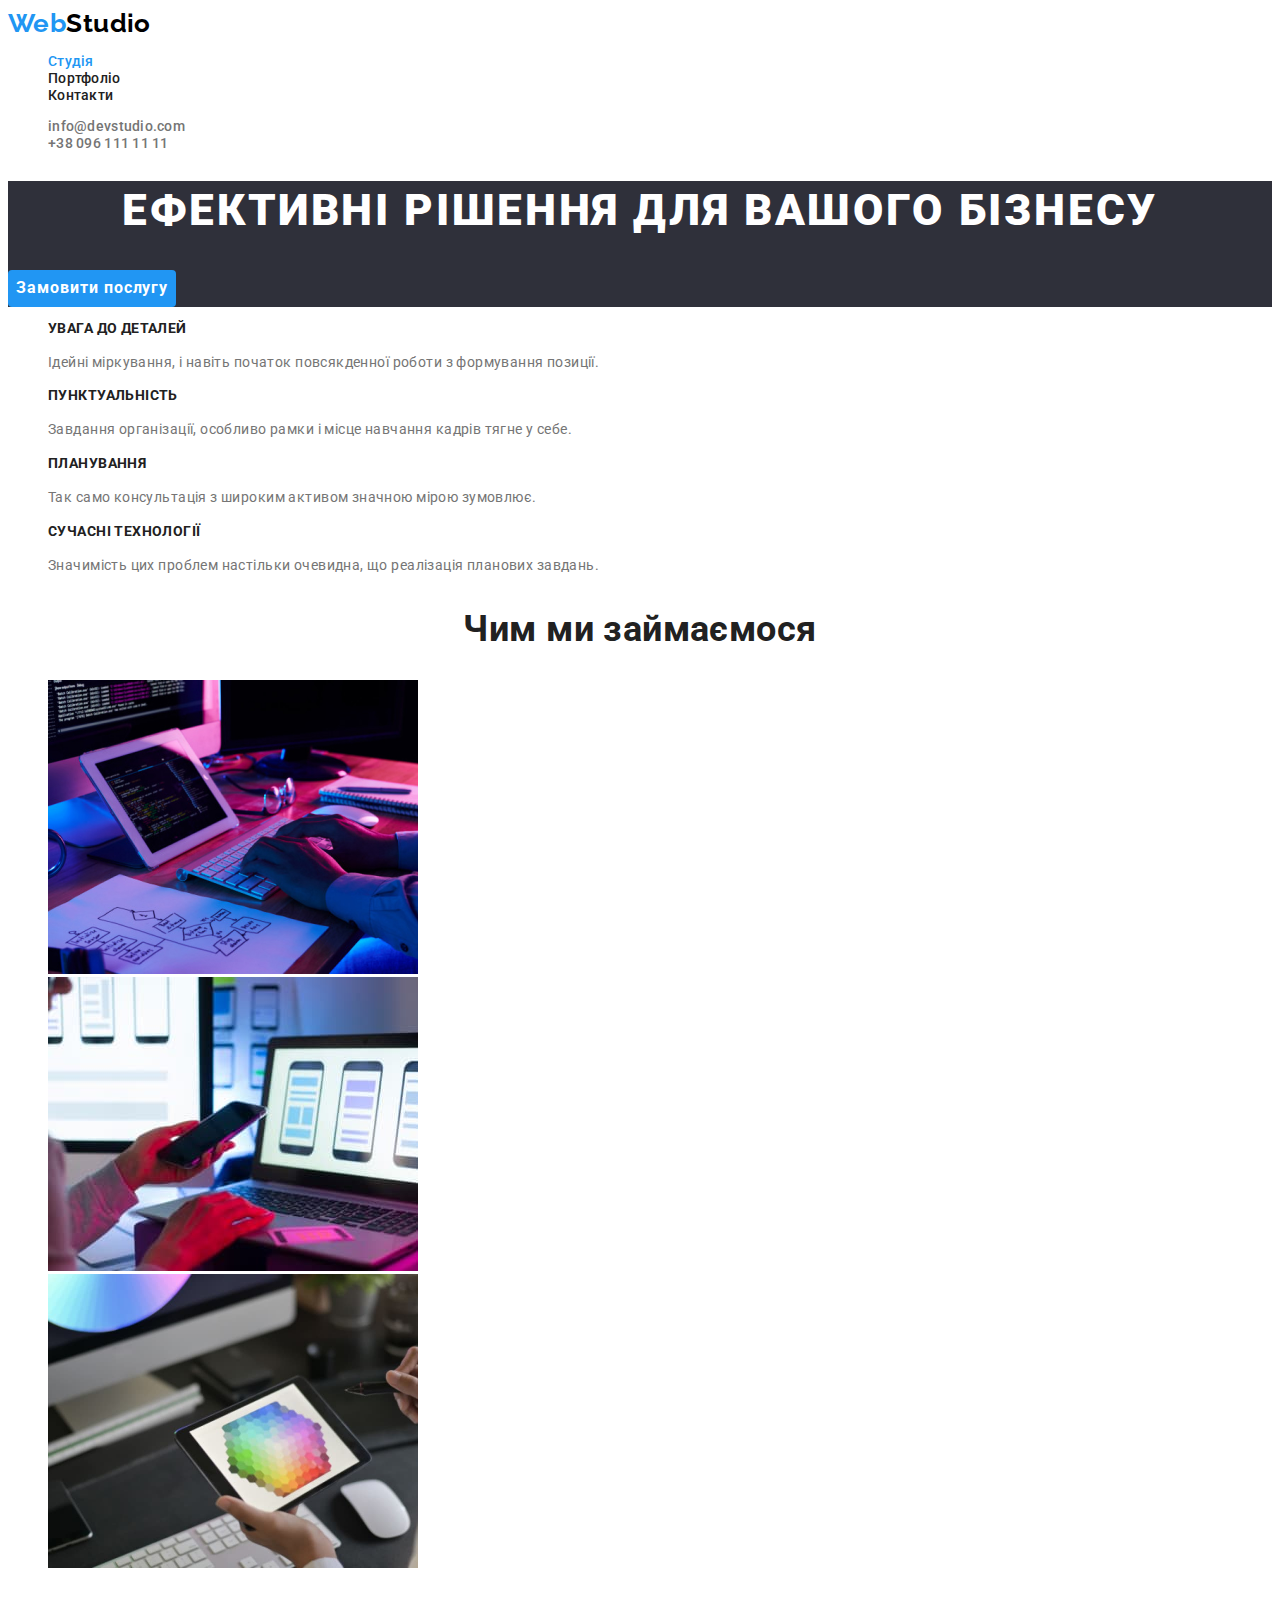
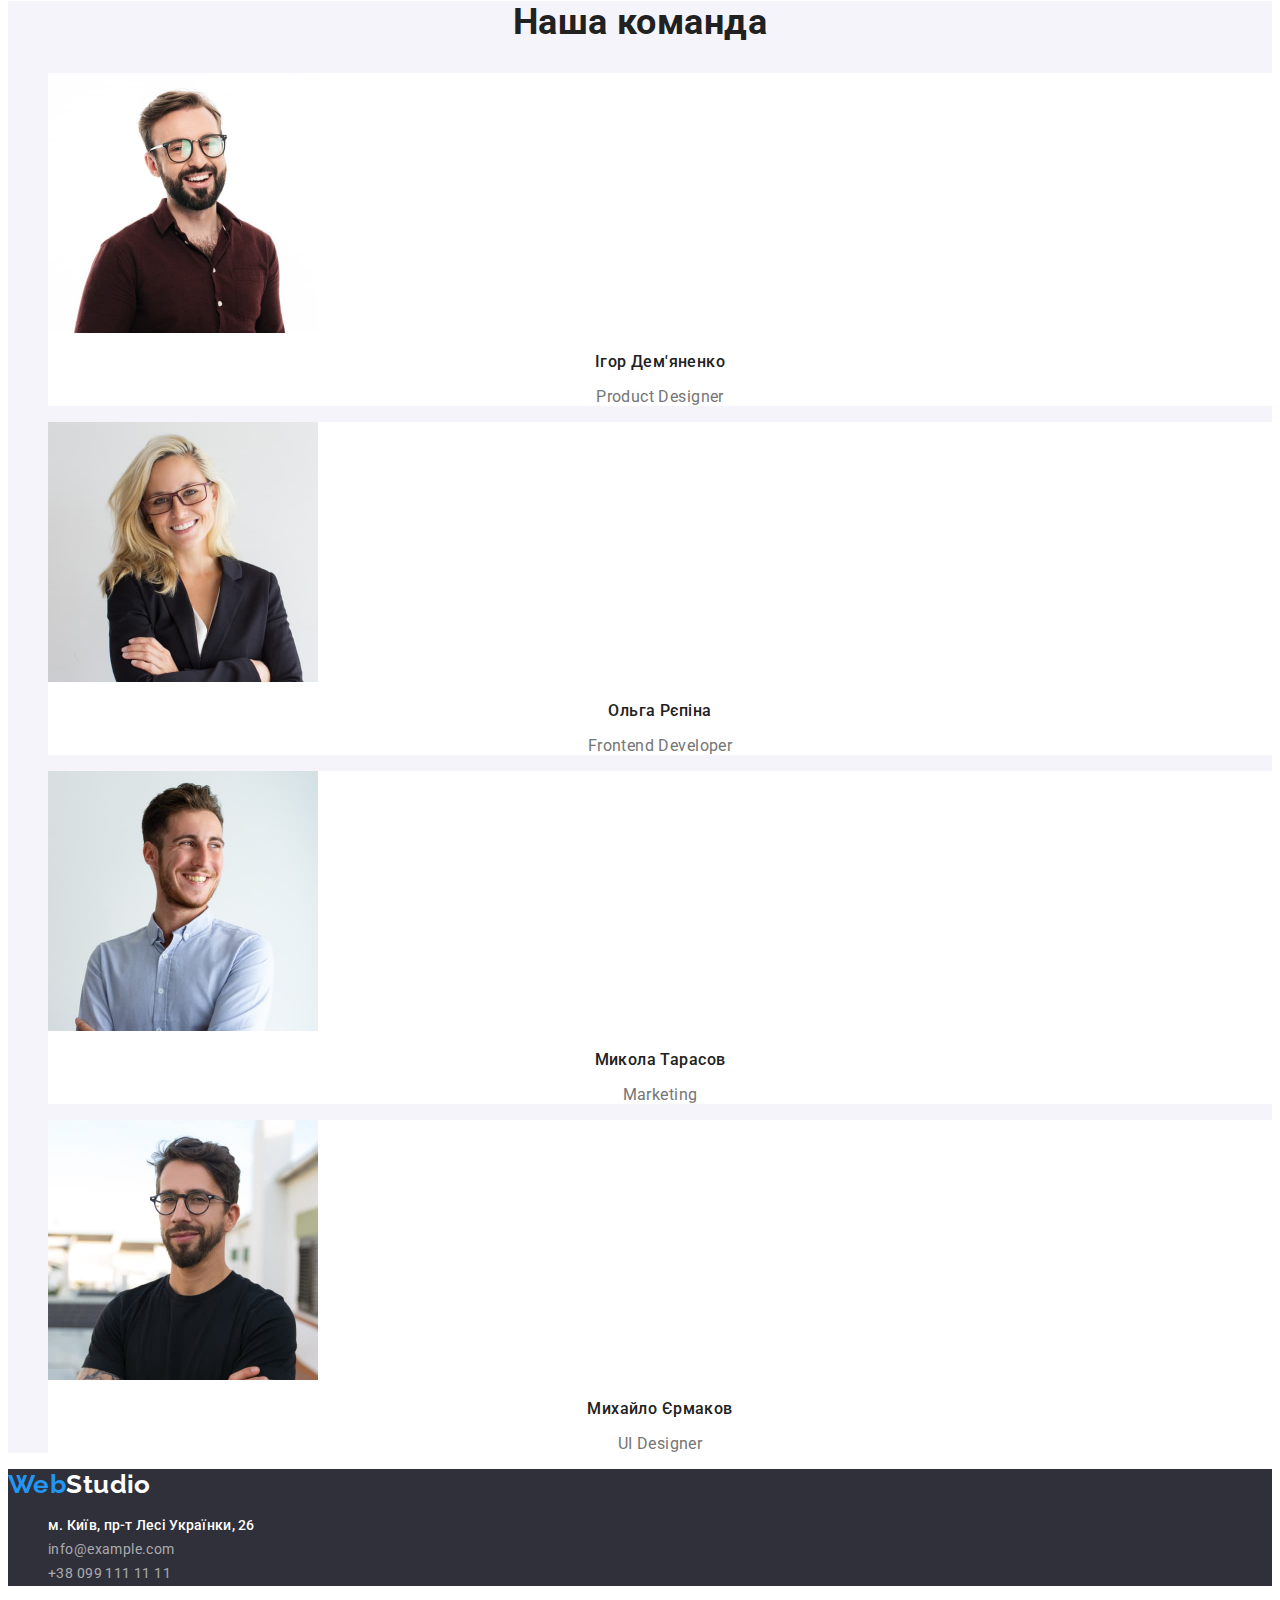
<file: index.html>
<!DOCTYPE html>
<html lang="uk">
  <head>
    <meta charset="UTF-8" />
    <meta http-equiv="X-UA-Compatible" content="IE=edge" />
    <meta name="viewport" content="width=device-width, initial-scale=1.0" />
    <title>Web-studio</title>
    <link rel="preconnect" href="https://fonts.googleapis.com" />
    <link rel="preconnect" href="https://fonts.gstatic.com" crossorigin />
    <link
      href="https://fonts.googleapis.com/css2?family=Raleway:wght@700&family=Roboto:wght@400;500;700;900&display=swap"
      rel="stylesheet"
    />
    <link rel="stylesheet" href="./css/styles.css" />
  </head>

  <body>
    <header class="page-header">
      <nav class="page-nav">
        <a class="link link-logo" href="./index.html" lang="en"
          >Web<span class="link-logo-wrap">Studio</span></a
        >

        <ul class="list menu">
          <li>
            <a class="link menu-link current" href="./index.html">Студія</a>
          </li>
          <li>
            <a class="link menu-link" href="./portfolio.html">Портфоліо</a>
          </li>
          <li><a class="link menu-link" href="#">Контакти</a></li>
        </ul>
      </nav>

      <ul class="list">
        <li>
          <a class="link menu-link-mail" href="mailto:info@devstudio.com"
            >info@devstudio.com</a
          >
        </li>
        <li>
          <a class="link menu-link-tel" href="tel:+380961111111"
            >+38 096 111 11 11</a
          >
        </li>
      </ul>
    </header>

    <main>
      <!--Hero-->
      <section class="hero-section">
        <h1 class="hero-title">Ефективні рішення для вашого бізнесу</h1>
        <button class="modal-btn" type="button">Замовити послугу</button>
      </section>

      <!--Особливості-->

      <section>
        <h2 hidden>Особливості</h2>

        <ul class="list">
          <li>
            <h3 class="hidden-section-title">Увага до деталей</h3>
            <p class="section-description">
              Ідейні міркування, і навіть початок повсякденної роботи з
              формування позиції.
            </p>
          </li>

          <li>
            <h3 class="hidden-section-title">Пунктуальність</h3>
            <p class="section-description">
              Завдання організації, особливо рамки і місце навчання кадрів тягне
              у себе.
            </p>
          </li>

          <li>
            <h3 class="hidden-section-title">Планування</h3>
            <p class="section-description">
              Так само консультація з широким активом значною мірою зумовлює.
            </p>
          </li>

          <li>
            <h3 class="hidden-section-title">Сучасні технології</h3>
            <p class="section-description">
              Значимість цих проблем настільки очевидна, що реалізація планових
              завдань.
            </p>
          </li>
        </ul>
      </section>

      <!--Чим займаємося-->

      <section>
        <h2 class="section-title">Чим ми займаємося</h2>

        <ul class="list">
          <li>
            <img
              src="./images/comp.jpg"
              alt="Працівник за комп'ютером"
              width="370"
              height="294"
            />
          </li>

          <li>
            <img
              src="./images/phone.jpg"
              alt="Працівник з телефоном"
              width="370"
              height="294"
            />
          </li>

          <li>
            <img
              src="./images/tablet.jpg"
              alt="Працівник з планшетом"
              width="370"
              height="294"
            />
          </li>
        </ul>
      </section>

      <!--Команда-->

      <section class="team">
        <h2 class="section-title">Наша команда</h2>

        <ul class="list">
          <li class="list-item">
            <img
              src="./images/team-card-1.jpg"
              alt="Ігор Дем'яненко"
              width="270"
              height="260"
            />
            <h3 class="employee-name">Ігор Дем'яненко</h3>
            <p class="employee-position" lang="en">Product Designer</p>
          </li>

          <li class="list-item">
            <img
              src="./images/team-card-2.jpg"
              alt="Ольга Рєпіна"
              width="270"
              height="260"
            />

            <h3 class="employee-name">Ольга Рєпіна</h3>
            <p class="employee-position" lang="en">Frontend Developer</p>
          </li>

          <li class="list-item">
            <img
              src="./images/team-card-3.jpg"
              alt="Микола Тарасов"
              width="270"
              height="260"
            />

            <h3 class="employee-name">Микола Тарасов</h3>
            <p class="employee-position" lang="en">Marketing</p>
          </li>

          <li class="list-item">
            <img
              src="./images/team-card-4.jpg"
              alt="Михайло Єрмаков"
              width="270"
              height="260"
            />

            <h3 class="employee-name">Михайло Єрмаков</h3>
            <p class="employee-position" lang="en">UI Designer</p>
          </li>
        </ul>
      </section>
    </main>

    <footer class="footer-section">
      <!--Контакти-->
      <a class="link link-logo" href="./index.html" lang="en"
        >Web<span class="link-logo-wrap-footer">Studio</span></a
      >

      <address>
        <ul class="list">
          <li>
            <a
              class="link menu-link firm-address"
              href="https://goo.gl/maps/1NvSNUqXWr73BQwe9"
              target="_blank"
              rel="noopener noreferrer nofollow"
            >
              м. Київ, пр-т Лесі Українки, 26</a
            >
          </li>

          <li>
            <a class="link menu-link-footer" href="mailto:info@example.com"
              >info@example.com</a
            >
          </li>
          <li>
            <a class="link menu-link-footer" href="tel:+380991111111"
              >+38 099 111 11 11</a
            >
          </li>
        </ul>
      </address>
    </footer>
  </body>
</html>
</file>
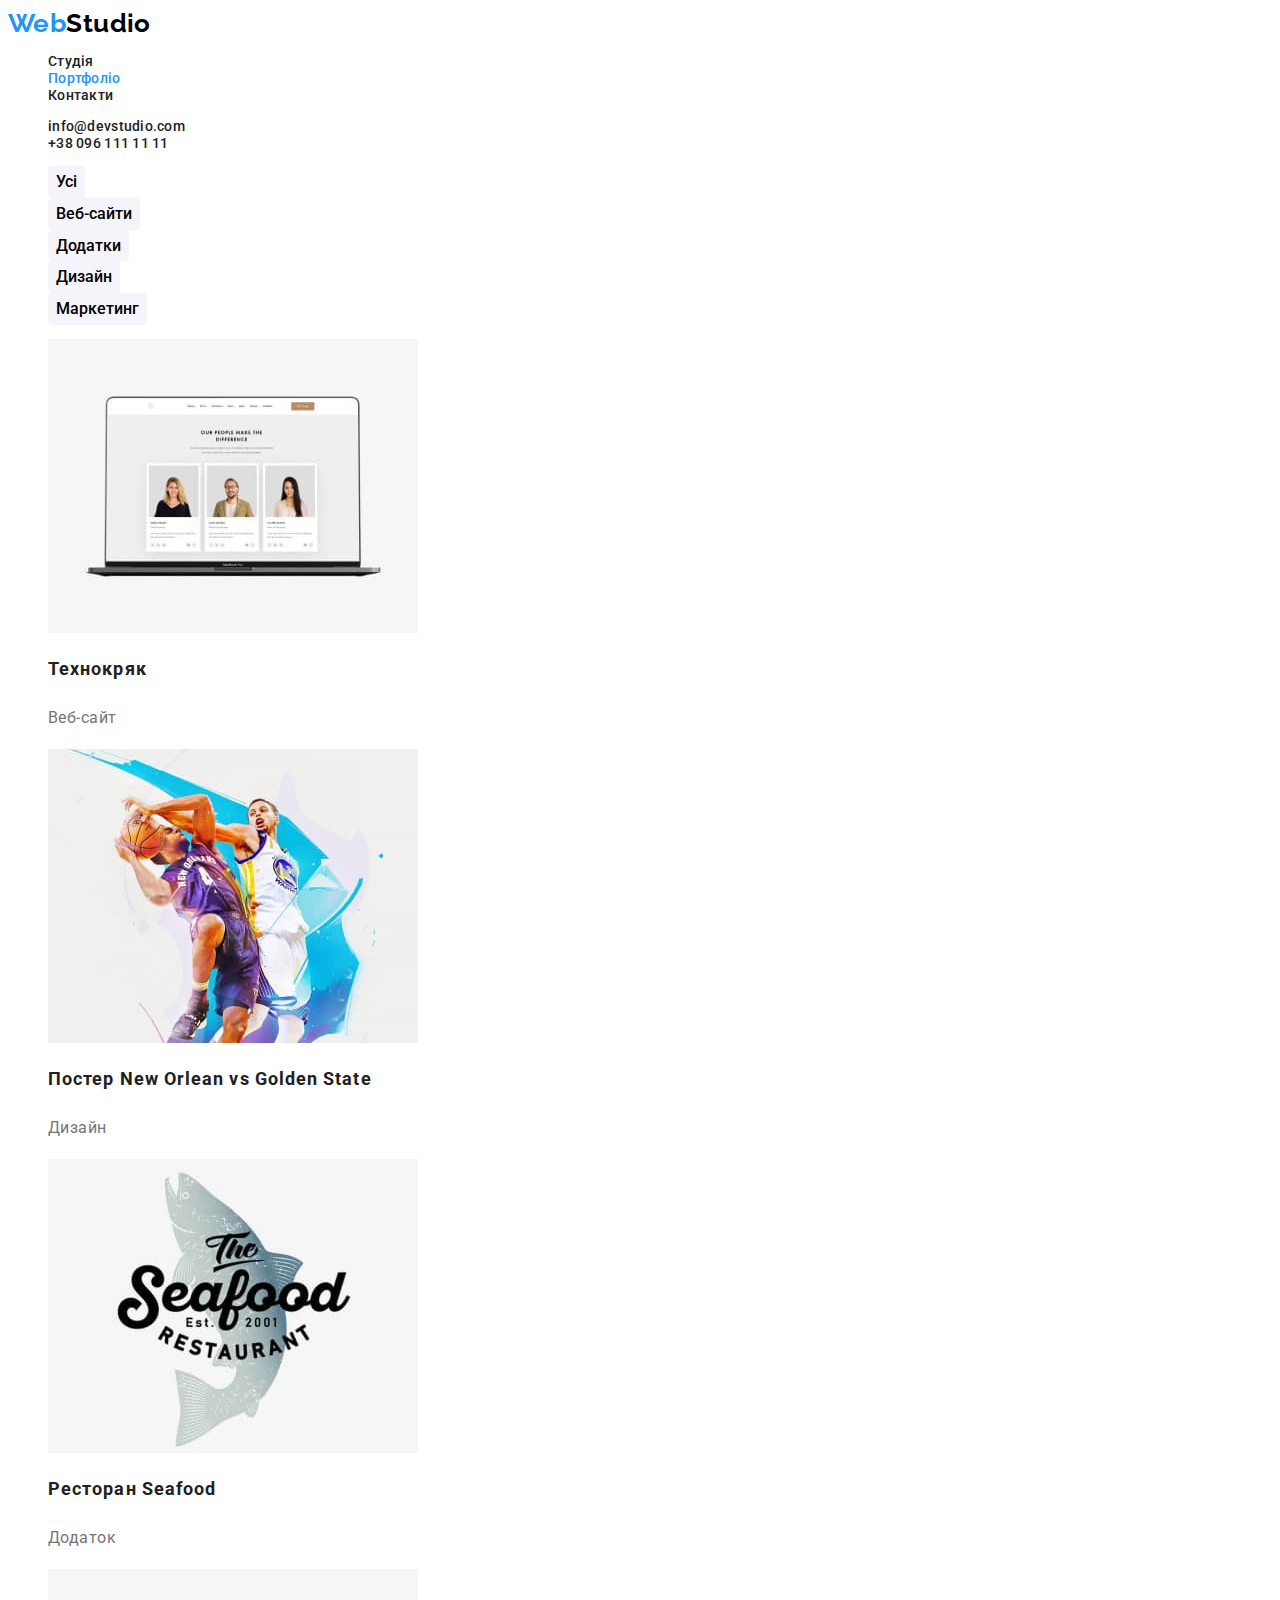
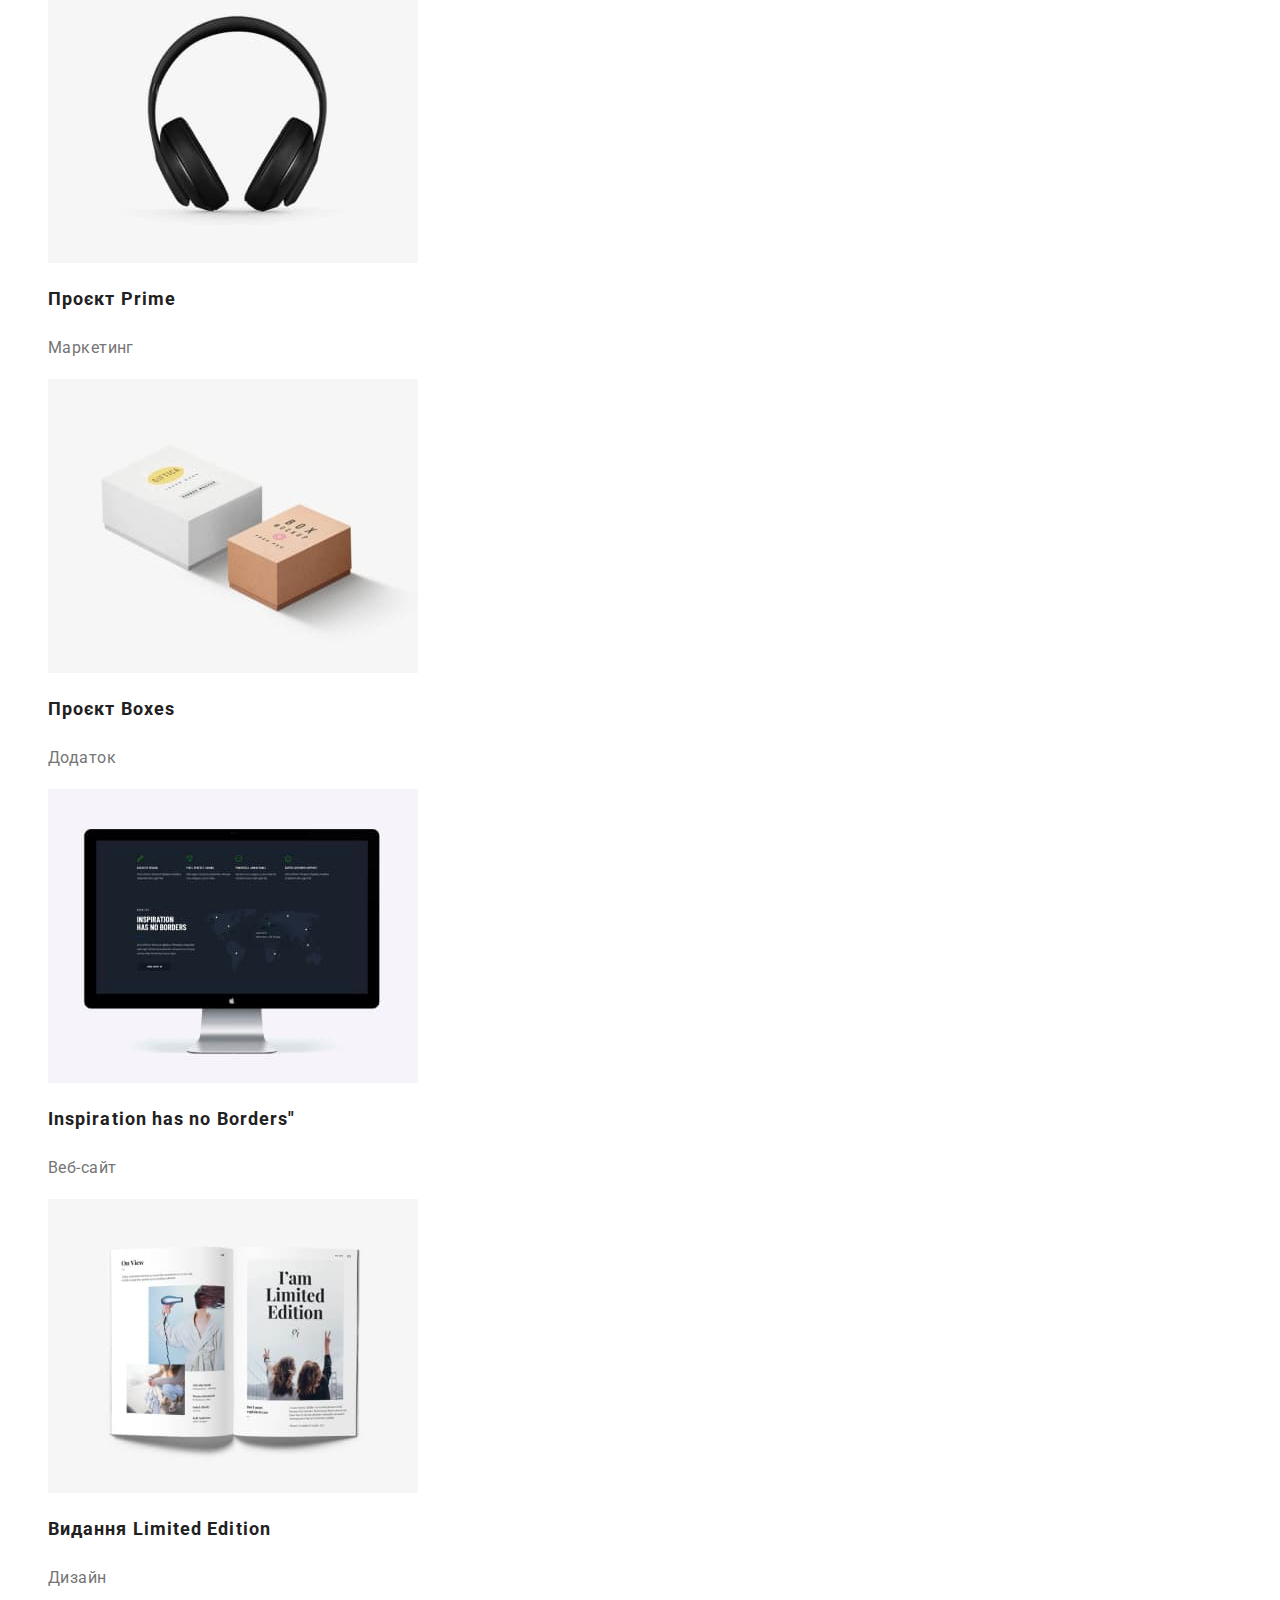
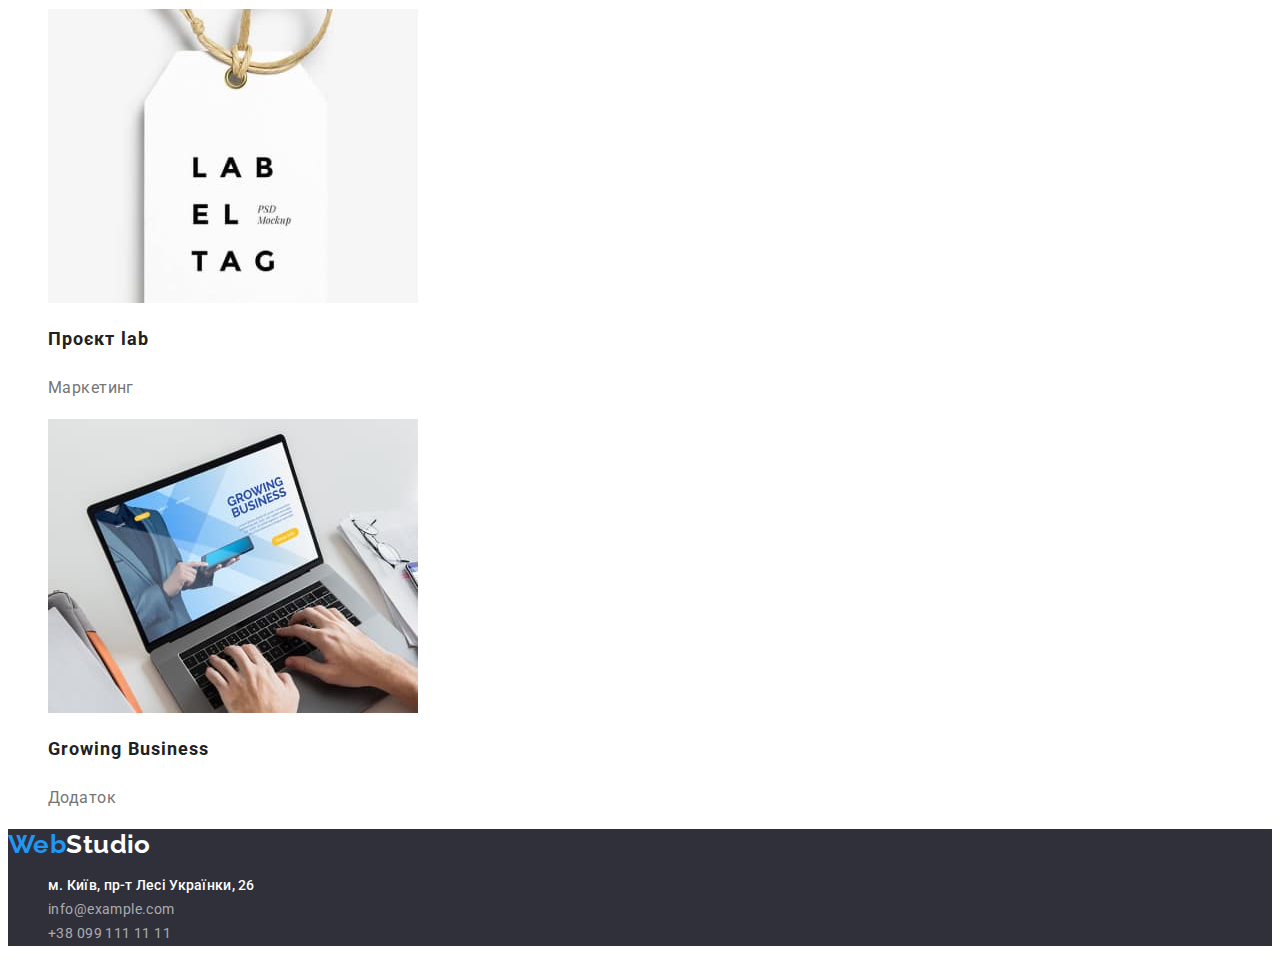
<file: portfolio.html>
<!DOCTYPE html>
<html lang="uk">

<head>
  <meta charset="UTF-8" />
  <meta http-equiv="X-UA-Compatible" content="IE=edge" />
  <meta name="viewport" content="width=device-width, initial-scale=1.0" />
  <title>Portfolio</title>
  <link rel="preconnect" href="https://fonts.googleapis.com" />
  <link rel="preconnect" href="https://fonts.gstatic.com" crossorigin />
  <link href="https://fonts.googleapis.com/css2?family=Raleway:wght@700&family=Roboto:wght@400;500;700;900&display=swap"
    rel="stylesheet" />
  <link rel="stylesheet" href="./css/styles.css">

</head>

<body>
  <header class="page-header">
    <nav class="page-nav">
      <a class="link link-logo current" href="./index.html" lang="en">Web<span class="link-logo-wrap">Studio</span></a>

      <ul class="list menu">
        <li><a class="link menu-link" href="./index.html">Студія</a></li>
        <li>
          <a class="link menu-link current" href="./portfolio.html">Портфоліо</a>
        </li>
        <li><a class="link menu-link" href="#">Контакти</a></li>
      </ul>
    </nav>

    <ul class="list">
      <li>
        <a class="link menu-link menu-link-on-light-theme" href="mailto:info@devstudio.com">info@devstudio.com</a>
      </li>
      <li>
        <a class="link menu-link menu-link-on-light-theme" href="tel:+380961111111">+38 096 111 11 11</a>
      </li>
    </ul>
  </header>

  <main>
    <section>
      <h1 hidden>Портфоліо</h1>
      <ul class="list">
        <li><button class="portfolio-btn" type="button">Усі</button></li>
        <li>
          <button class="portfolio-btn" type="button">Веб-сайти</button>
        </li>
        <li><button class="portfolio-btn" type="button">Додатки</button></li>
        <li><button class="portfolio-btn" type="button">Дизайн</button></li>
        <li>
          <button class="portfolio-btn" type="button">Маркетинг</button>
        </li>
      </ul>

      <ul class="list">
        <li>
          <a class="link" href="#">
            <img src="./images/screen.jpg" alt="Фото на екрані" width="370" height="294" />
            <h2 class="portfolio-list-title">Технокряк</h2>
            <p class="portfolio-list-description">Веб-сайт</p>
          </a>
        </li>
        <li>
          <a class="link" href="#">
            <img src="./images/basketball.jpg" alt="Баскетбол" width="370" height="294" />
            <h2 class="portfolio-list-title">
              Постер <span lang="en">New Orlean vs Golden State</span>
            </h2>
            <p class="portfolio-list-description">Дизайн</p>
          </a>
        </li>
        <li>
          <a class="link" href="#">
            <img src="./images/logo.jpg" alt="Логотип" width="370" height="294" />
            <h2 class="portfolio-list-title">
              Ресторан <span lang="en">Seafood</span>
            </h2>
            <p class="portfolio-list-description">Додаток</p>
          </a>
        </li>
        <li>
          <a class="link" href="#">
            <img src="./images/headphone.jpg" alt="Навушники" width="370" height="294" />
            <h2 class="portfolio-list-title">
              Проєкт <span lang="en">Prime</span>
            </h2>
            <p class="portfolio-list-description">Маркетинг</p>
          </a>
        </li>
        <li>
          <a class="link" href="#">
            <img src="./images/boxes.jpg" alt="Коробки" width="370" height="294" />
            <h2 class="portfolio-list-title">
              Проєкт <span lang="en">Boxes</span>
            </h2>
            <p class="portfolio-list-description">Додаток</p>
          </a>
        </li>
        <li>
          <a class="link" href="#">
            <img src="./images/monitor.jpg" alt="Монітор" width="370" height="294" />
            <h2 class="portfolio-list-title" lang="en">
              Inspiration has no Borders"
            </h2>
            <p class="portfolio-list-description">Веб-сайт</p>
          </a>
        </li>
        <li>
          <a class="link" href="#">
            <img src="./images/journal.jpg" alt="Журнал" width="370" height="294" />
            <h2 class="portfolio-list-title">
              Видання <span lang="en">Limited Edition</span>
            </h2>
            <p class="portfolio-list-description">Дизайн</p>
          </a>
        </li>
        <li>
          <a class="link" href="#">
            <img src="./images/lable.jpg" alt="Лейбл" width="370" height="294" />
            <h2 class="portfolio-list-title">
              Проєкт <span lang="en">lab</span>
            </h2>
            <p class="portfolio-list-description">Маркетинг</p>
          </a>
        </li>
        <li>
          <a class="link" href="#">
            <img src="./images/notebook.jpg" alt="Ноутбук" width="370" height="294" />
            <h2 class="portfolio-list-title" lang="en">Growing Business</h2>
            <p class="portfolio-list-description">Додаток</p>
          </a>
        </li>
      </ul>
    </section>
  </main>

  <footer class="footer-section">
    <!--Контакти-->
    <a class="link link-logo" href="./index.html" lang="en">Web<span class="link-logo-wrap-footer">Studio</span></a>

    <address>
      <ul class="list">
        <li>
          <a class="link menu-link firm-address" href="https://goo.gl/maps/1NvSNUqXWr73BQwe9" target="_blank"
            rel="noopener noreferrer nofollow">
            м. Київ, пр-т Лесі Українки, 26</a>
        </li>

        <li>
          <a class="link menu-link-footer" href="mailto:info@example.com">info@example.com</a>
        </li>
        <li>
          <a class="link menu-link-footer" href="tel:+380991111111">+38 099 111 11 11</a>
        </li>
      </ul>
    </address>
  </footer>
</body>

</html>
</file>
<file: css/styles.css>
:root {
  --text-color-secondary: #757575;
  --accent-color: #2196f3;
  --background-color: #2f303a;
  --logo-wrap-color: #000000;
  --text-color-primary: #ffffff;
  --main-text-color: #212121;
  --background-color-primary: #f5f5f5;
  --btn-hover-focus-accent: #188ce8;
  --btn-background-color: #2196f3;
  --portfolio-btn-bgc: #f5f4fa;
  --footer-text-color: rgba(255, 255, 255, 0.6);
}

body {
  font-family: "Roboto", sans-serif;
  color: var(--main-text-color);
  font-size: 14px;
  letter-spacing: 0.03em;
  background-color: var(--text-color-primary);
}

.link {
  text-decoration: none;
}

.list {
  list-style: none;
}

.link-logo.current {
  color: var(--accent-color);
}

.menu-link.current {
  color: var(--accent-color);
}

button {
  cursor: pointer;
}

.link-logo {
  font-family: "Raleway", sans-serif;
  font-weight: 700;
  font-size: 26px;
  line-height: 1.19;
  color: var(--accent-color);
}

.link-logo-wrap {
  color: var(--logo-wrap-color);
}

.link-logo-wrap-footer {
  color: var(--text-color-primary);
}

.menu-link {
  font-weight: 500;
  line-height: 1.14;
  letter-spacing: 0.02em;
  color: var(--main-text-color);
}

.menu-link-mail,
.menu-link-tel {
  font-weight: 500;
  line-height: 1.14;
  letter-spacing: 0.02em;
  color: var(--text-color-secondary);
}

.menu-link:hover,
.menu-link:focus {
  color: var(--accent-color);
}

.menu-link-mail:hover,
.menu-link-mail:focus {
  color: var(--accent-color);
}

.menu-link-tel:hover,
.menu-link-tel:focus {
  color: var(--accent-color);
}

.hero-section,
.footer-section {
  background-color: var(--background-color);
}

.hero-title {
  font-weight: 900;
  font-size: 44px;
  line-height: 1.36;
  text-align: center;
  letter-spacing: 0.06em;
  text-transform: uppercase;
  color: var(--text-color-primary);
}

.modal-btn {
  font-family: "Roboto", sans-serif;
  font-weight: 700;
  font-size: 16px;
  line-height: 1.88;
  display: flex;
  align-items: center;
  text-align: center;
  letter-spacing: 0.06em;
  color: var(--text-color-primary);
  border-color: transparent;
  border-radius: 4px;
  background-color: var(--btn-background-color);
}

.modal-btn:hover,
.modal-btn:focus {
  background-color: var(--btn-hover-focus-accent);
}

.hidden-section-title {
  font-weight: 700;
  font-size: 14px;
  line-height: 1.14;
  text-transform: uppercase;
}

.section-description {
  line-height: 1.71;
  color: var(--text-color-secondary);
}

.section-title {
  font-weight: 700;
  font-size: 36px;
  line-height: 1.17;
  text-align: center;
}

.team {
  background-color: #f5f4fa;
}

.list-item {
  background-color: #ffffff;
}

.employee-name {
  font-weight: 500;
  font-size: 16px;
  line-height: 1.19;
  text-align: center;
}

.employee-position {
  font-size: 16px;
  line-height: 1.19;
  text-align: center;
  color: var(--text-color-secondary);
}

.firm-address {
  font-style: normal;
  line-height: 1.71;
  color: var(--text-color-primary);
}

.menu-link-footer {
  font-style: normal;
  line-height: 1.71;
  color: var(--footer-text-color);
}

.menu-link-footer:hover,
.menu-link-footer:focus {
  color: var(--accent-color);
}

/* Портфоліо */

.portfolio-btn {
  font-family: "Roboto", sans-serif;
  font-weight: 500;
  font-size: 16px;
  line-height: 1.62;
  text-align: center;
  border-color: transparent;
  border-radius: 4px;
  background-color: var(--portfolio-btn-bgc);
}

.portfolio-btn:hover,
.portfolio-btn:focus {
  color: var(--text-color-primary);
  background-color: var(--accent-color);
}

.portfolio-list-title {
  font-weight: 700;
  font-size: 18px;
  line-height: 2;
  letter-spacing: 0.06em;
  color: var(--main-text-color);
}

.portfolio-list-description {
  font-size: 16px;
  line-height: 1.88;
  color: var(--text-color-secondary);
}
</file>
